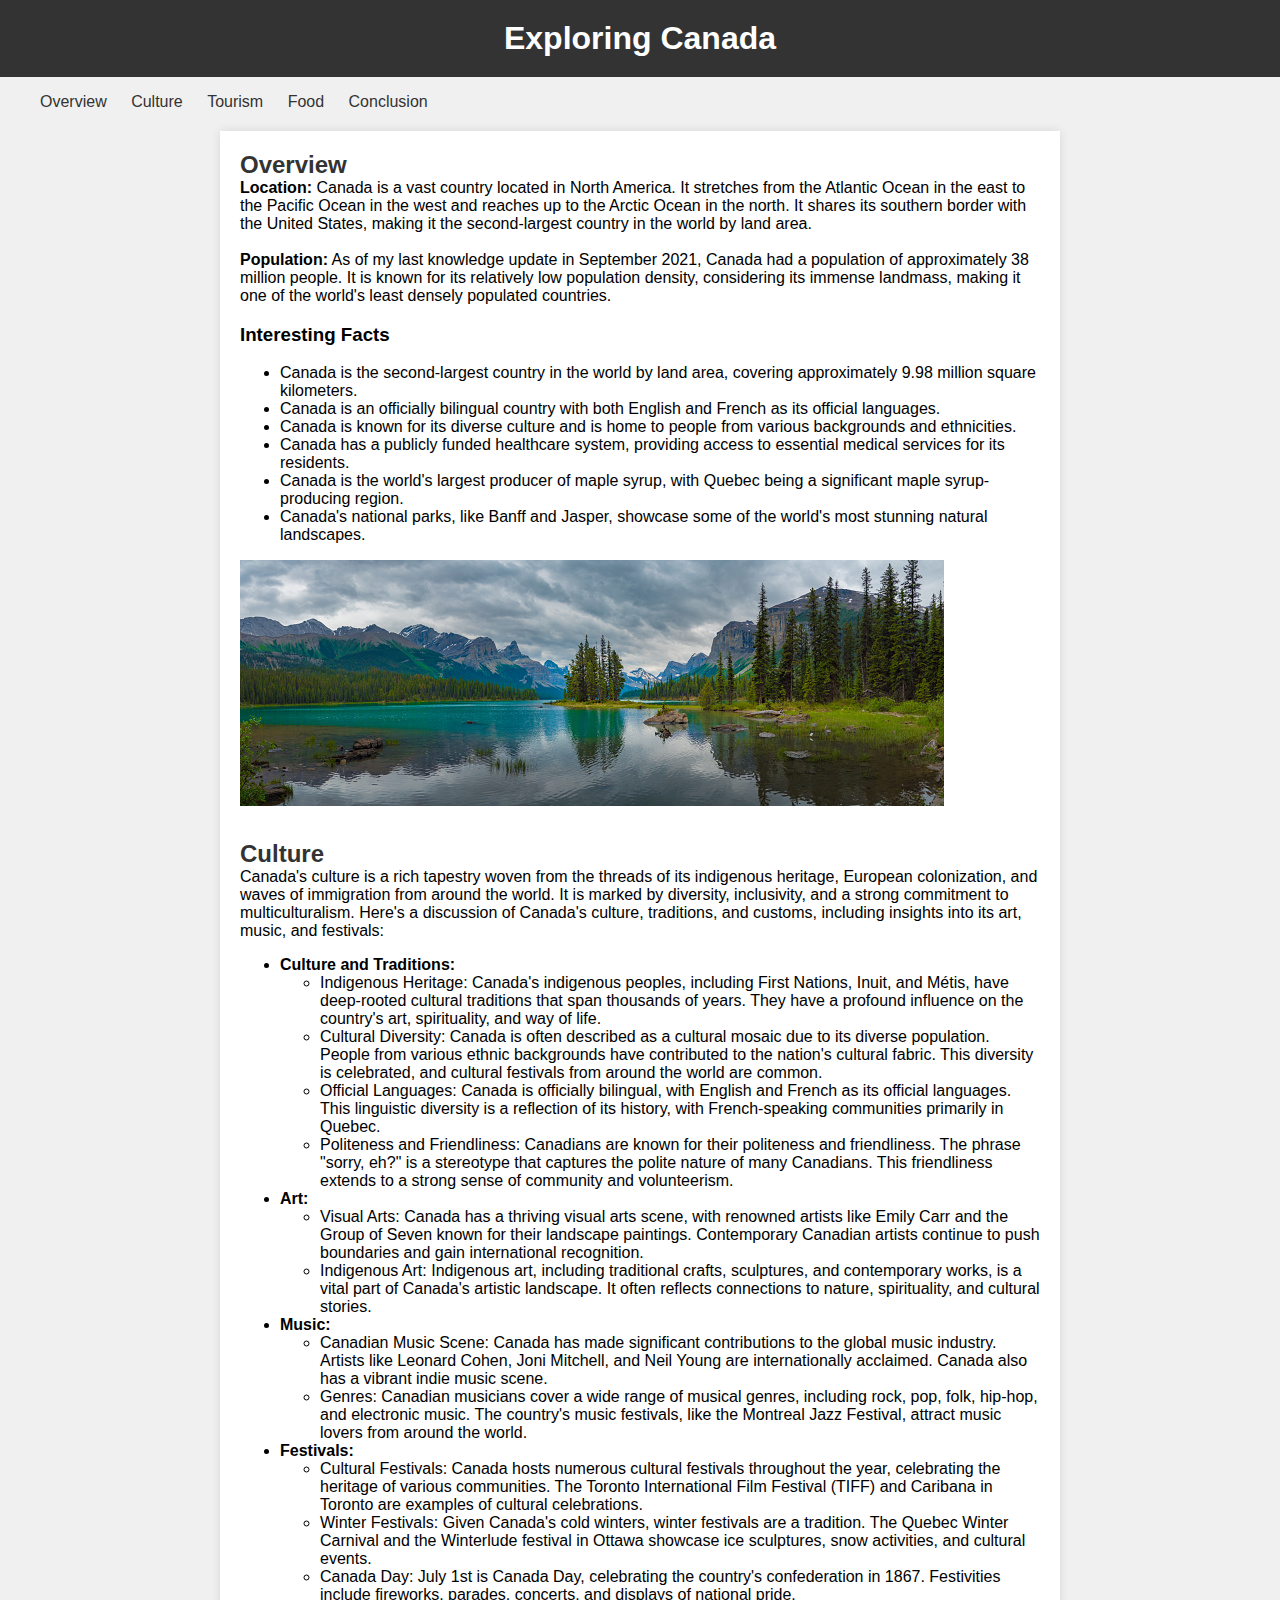
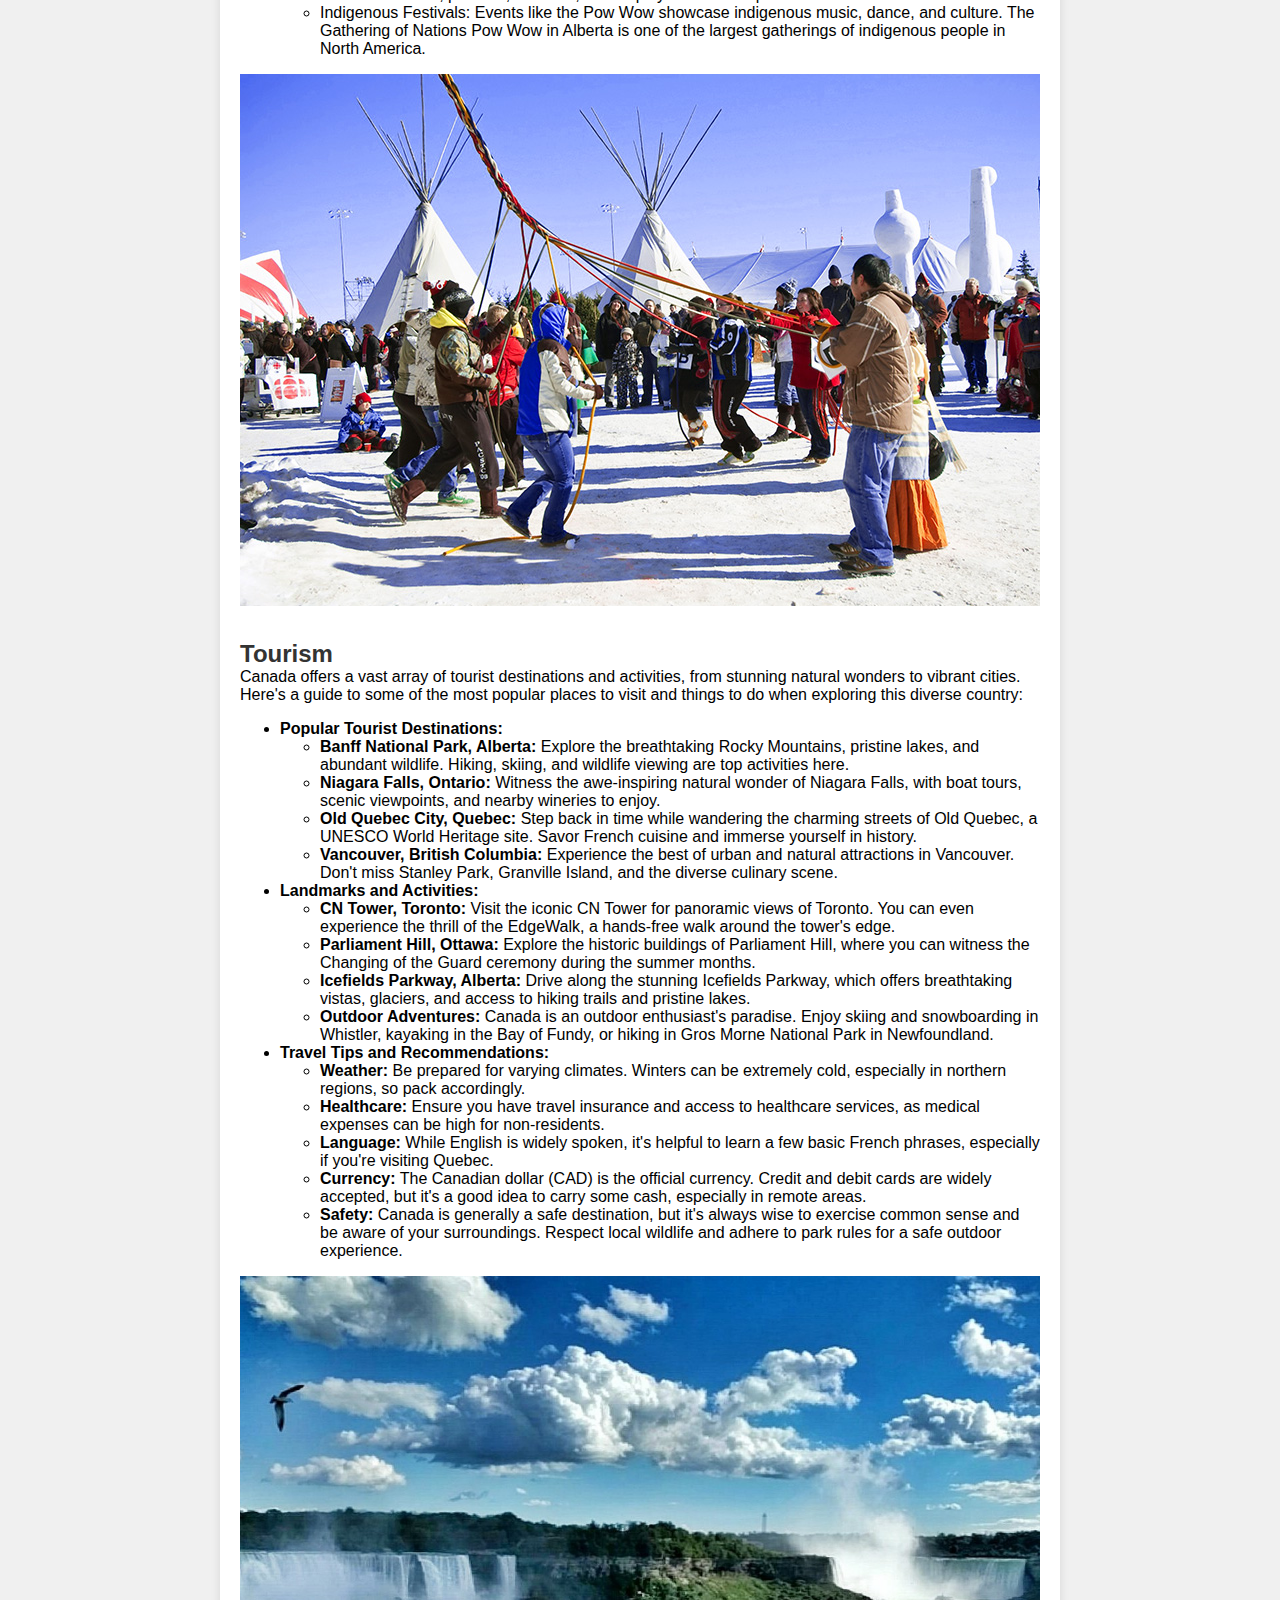
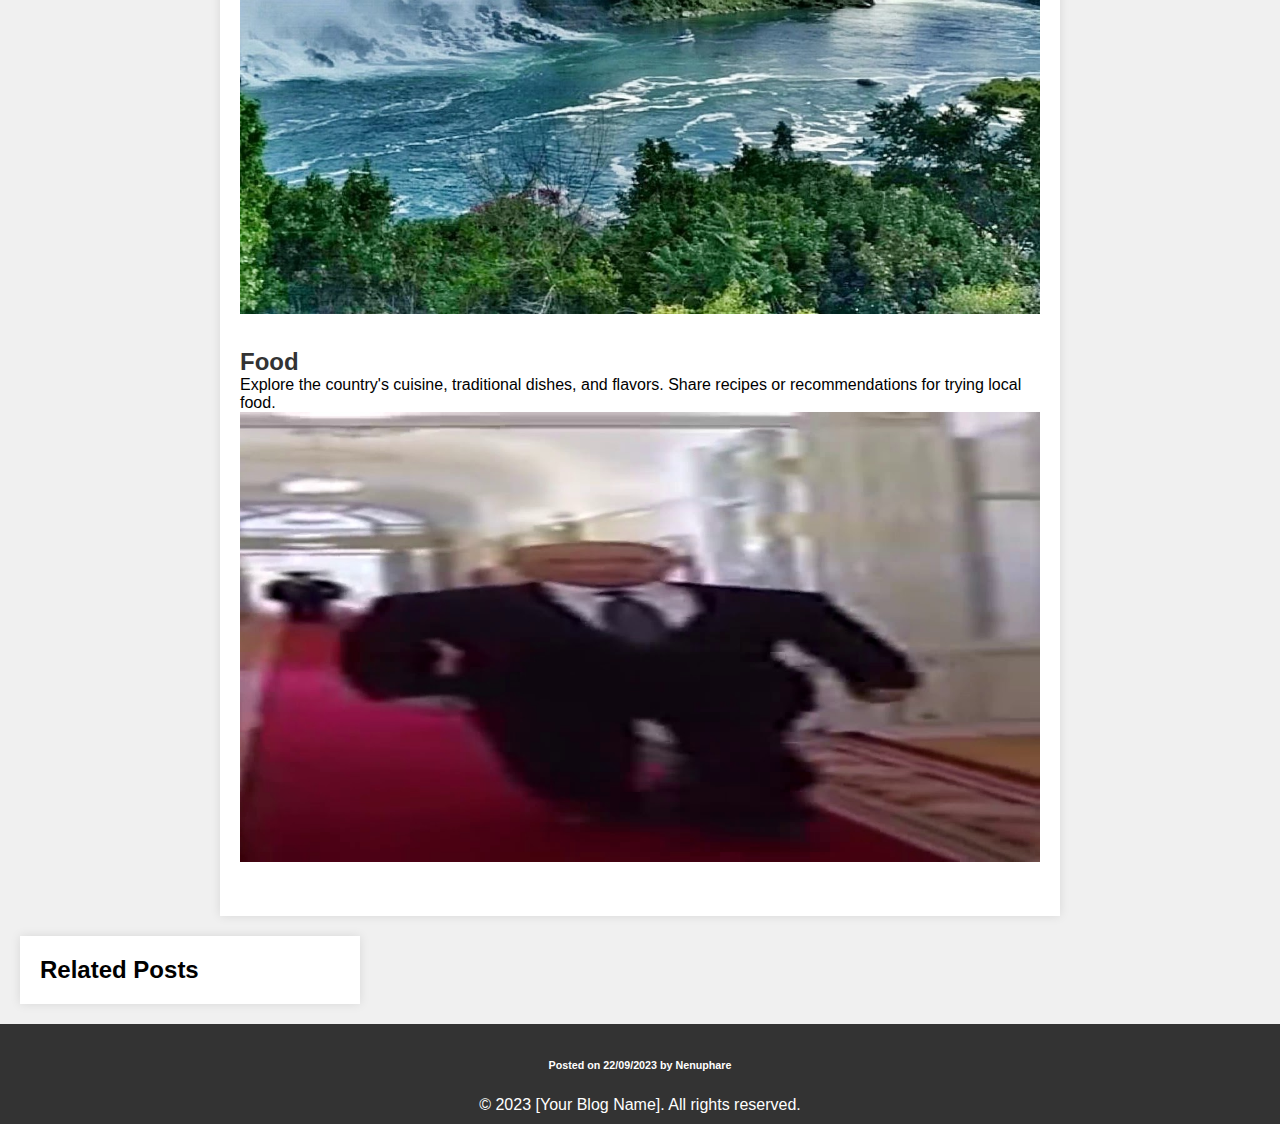
<file: canada.html>
<!DOCTYPE html>
<html lang="en">
<head>
    <meta charset="UTF-8">
    <meta name="viewport" content="width=device-width, initial-scale=1.0">
    <title>Country Presentation Blog</title>
    <link rel="stylesheet" href="canada_styles.css">
</head>
<body>
    <header>
        <h1>Exploring Canada</h1>
        
    </header>

    <nav>
        <ul>
            <li><a href="#overview">Overview</a></li>
            <li><a href="#culture">Culture</a></li>
            <li><a href="#tourism">Tourism</a></li>
            <li><a href="#food">Food</a></li>
            <li><a href="#conclusion">Conclusion</a></li>
        </ul>
    </nav>

    <main>
        <section id="overview">
            <div class="heading"><h2>Overview</h2></div>
            <div class="text"><p>
                <strong>Location:</strong>
                    Canada is a vast country located in North America. It stretches from the Atlantic Ocean in the east to the Pacific Ocean in the west and reaches up to the Arctic Ocean in the north. It shares its southern border with the United States, making it the second-largest country in the world by land area.
            
                <br><br>
    
                <strong>Population:</strong>
                    As of my last knowledge update in September 2021, Canada had a population of approximately 38 million people. It is known for its relatively low population density, considering its immense landmass, making it one of the world's least densely populated countries.
            </p></div>
            <div class="list">
                <h3>Interesting Facts</h3>
                <ul>
                    <li>Canada is the second-largest country in the world by land area, covering approximately 9.98 million square kilometers.</li>
                    <li>Canada is an officially bilingual country with both English and French as its official languages.</li>
                    <li>Canada is known for its diverse culture and is home to people from various backgrounds and ethnicities.</li>
                    <li>Canada has a publicly funded healthcare system, providing access to essential medical services for its residents.</li>
                    <li>Canada is the world's largest producer of maple syrup, with Quebec being a significant maple syrup-producing region.</li>
                    <li>Canada's national parks, like Banff and Jasper, showcase some of the world's most stunning natural landscapes.</li>
                </ul>
            </div>
            <div class="img"><img src="CA_pano.jpg"></div>
        </section>

        <section id="culture">
            <div class="heading"><h2>Culture</h2></div>
            <div class="text">
                <p>Canada's culture is a rich tapestry woven from the threads of its indigenous heritage, European colonization, and waves of immigration from around the world. It is marked by diversity, inclusivity, and a strong commitment to multiculturalism. Here's a discussion of Canada's culture, traditions, and customs, including insights into its art, music, and festivals:</p>
            </div>
            <ul>
                <li><strong>Culture and Traditions:</strong>
                    <ul>
                        <li>Indigenous Heritage: Canada's indigenous peoples, including First Nations, Inuit, and Métis, have deep-rooted cultural traditions that span thousands of years. They have a profound influence on the country's art, spirituality, and way of life.</li>
                        <li>Cultural Diversity: Canada is often described as a cultural mosaic due to its diverse population. People from various ethnic backgrounds have contributed to the nation's cultural fabric. This diversity is celebrated, and cultural festivals from around the world are common.</li>
                        <li>Official Languages: Canada is officially bilingual, with English and French as its official languages. This linguistic diversity is a reflection of its history, with French-speaking communities primarily in Quebec.</li>
                        <li>Politeness and Friendliness: Canadians are known for their politeness and friendliness. The phrase "sorry, eh?" is a stereotype that captures the polite nature of many Canadians. This friendliness extends to a strong sense of community and volunteerism.</li>
                    </ul>
                </li>
                <li><strong>Art:</strong>
                    <ul>
                        <li>Visual Arts: Canada has a thriving visual arts scene, with renowned artists like Emily Carr and the Group of Seven known for their landscape paintings. Contemporary Canadian artists continue to push boundaries and gain international recognition.</li>
                        <li>Indigenous Art: Indigenous art, including traditional crafts, sculptures, and contemporary works, is a vital part of Canada's artistic landscape. It often reflects connections to nature, spirituality, and cultural stories.</li>
                    </ul>
                </li>
                <li><strong>Music:</strong>
                    <ul>
                        <li>Canadian Music Scene: Canada has made significant contributions to the global music industry. Artists like Leonard Cohen, Joni Mitchell, and Neil Young are internationally acclaimed. Canada also has a vibrant indie music scene.</li>
                        <li>Genres: Canadian musicians cover a wide range of musical genres, including rock, pop, folk, hip-hop, and electronic music. The country's music festivals, like the Montreal Jazz Festival, attract music lovers from around the world.</li>
                    </ul>
                </li>
                <li><strong>Festivals:</strong>
                    <ul>
                        <li>Cultural Festivals: Canada hosts numerous cultural festivals throughout the year, celebrating the heritage of various communities. The Toronto International Film Festival (TIFF) and Caribana in Toronto are examples of cultural celebrations.</li>
                        <li>Winter Festivals: Given Canada's cold winters, winter festivals are a tradition. The Quebec Winter Carnival and the Winterlude festival in Ottawa showcase ice sculptures, snow activities, and cultural events.</li>
                        <li>Canada Day: July 1st is Canada Day, celebrating the country's confederation in 1867. Festivities include fireworks, parades, concerts, and displays of national pride.</li>
                        <li>Indigenous Festivals: Events like the Pow Wow showcase indigenous music, dance, and culture. The Gathering of Nations Pow Wow in Alberta is one of the largest gatherings of indigenous people in North America.</li>
                    </ul>
                </li>
            </ul>
            <div class="img"><img src="culture_image.jpg" alt="Culture Image"></div>
        </section>
        

        <section id="tourism">
            <div class="heading"><h2>Tourism</h2></div>
            <div class="text">
                <p>Canada offers a vast array of tourist destinations and activities, from stunning natural wonders to vibrant cities. Here's a guide to some of the most popular places to visit and things to do when exploring this diverse country:</p>
            </div>
            <ul>
                <li><strong>Popular Tourist Destinations:</strong>
                    <ul>
                        <li><strong>Banff National Park, Alberta:</strong> Explore the breathtaking Rocky Mountains, pristine lakes, and abundant wildlife. Hiking, skiing, and wildlife viewing are top activities here.</li>
                        <li><strong>Niagara Falls, Ontario:</strong> Witness the awe-inspiring natural wonder of Niagara Falls, with boat tours, scenic viewpoints, and nearby wineries to enjoy.</li>
                        <li><strong>Old Quebec City, Quebec:</strong> Step back in time while wandering the charming streets of Old Quebec, a UNESCO World Heritage site. Savor French cuisine and immerse yourself in history.</li>
                        <li><strong>Vancouver, British Columbia:</strong> Experience the best of urban and natural attractions in Vancouver. Don't miss Stanley Park, Granville Island, and the diverse culinary scene.</li>
                    </ul>
                </li>
                <li><strong>Landmarks and Activities:</strong>
                    <ul>
                        <li><strong>CN Tower, Toronto:</strong> Visit the iconic CN Tower for panoramic views of Toronto. You can even experience the thrill of the EdgeWalk, a hands-free walk around the tower's edge.</li>
                        <li><strong>Parliament Hill, Ottawa:</strong> Explore the historic buildings of Parliament Hill, where you can witness the Changing of the Guard ceremony during the summer months.</li>
                        <li><strong>Icefields Parkway, Alberta:</strong> Drive along the stunning Icefields Parkway, which offers breathtaking vistas, glaciers, and access to hiking trails and pristine lakes.</li>
                        <li><strong>Outdoor Adventures:</strong> Canada is an outdoor enthusiast's paradise. Enjoy skiing and snowboarding in Whistler, kayaking in the Bay of Fundy, or hiking in Gros Morne National Park in Newfoundland.</li>
                    </ul>
                </li>
                <li><strong>Travel Tips and Recommendations:</strong>
                    <ul>
                        <li><strong>Weather:</strong> Be prepared for varying climates. Winters can be extremely cold, especially in northern regions, so pack accordingly.</li>
                        <li><strong>Healthcare:</strong> Ensure you have travel insurance and access to healthcare services, as medical expenses can be high for non-residents.</li>
                        <li><strong>Language:</strong> While English is widely spoken, it's helpful to learn a few basic French phrases, especially if you're visiting Quebec.</li>
                        <li><strong>Currency:</strong> The Canadian dollar (CAD) is the official currency. Credit and debit cards are widely accepted, but it's a good idea to carry some cash, especially in remote areas.</li>
                        <li><strong>Safety:</strong> Canada is generally a safe destination, but it's always wise to exercise common sense and be aware of your surroundings. Respect local wildlife and adhere to park rules for a safe outdoor experience.</li>
                    </ul>
                </li>
            </ul>
            <div class="img"><img src="toursim_image.jpg" alt="Food Image"></div>
        </section>
        

        <section id="food">
            <div class="heading"><h2>Food</h2></div>
            <div class="text"><p>Explore the country's cuisine, traditional dishes, and flavors. Share recipes or recommendations for trying local food.</p></div>
            <div class="img"><img src="food-image.jpg" alt="Food Image"></div>
        </section>
    </main>

    <aside>
        <h2>Related Posts</h2>
        <!-- List related blog post links here -->
    </aside>

    <footer>
        <h6>Posted on 22/09/2023 by Nenuphare</h6>
        <p>&copy; 2023 [Your Blog Name]. All rights reserved.</p>
    </footer>
</body>
</html>
</file>
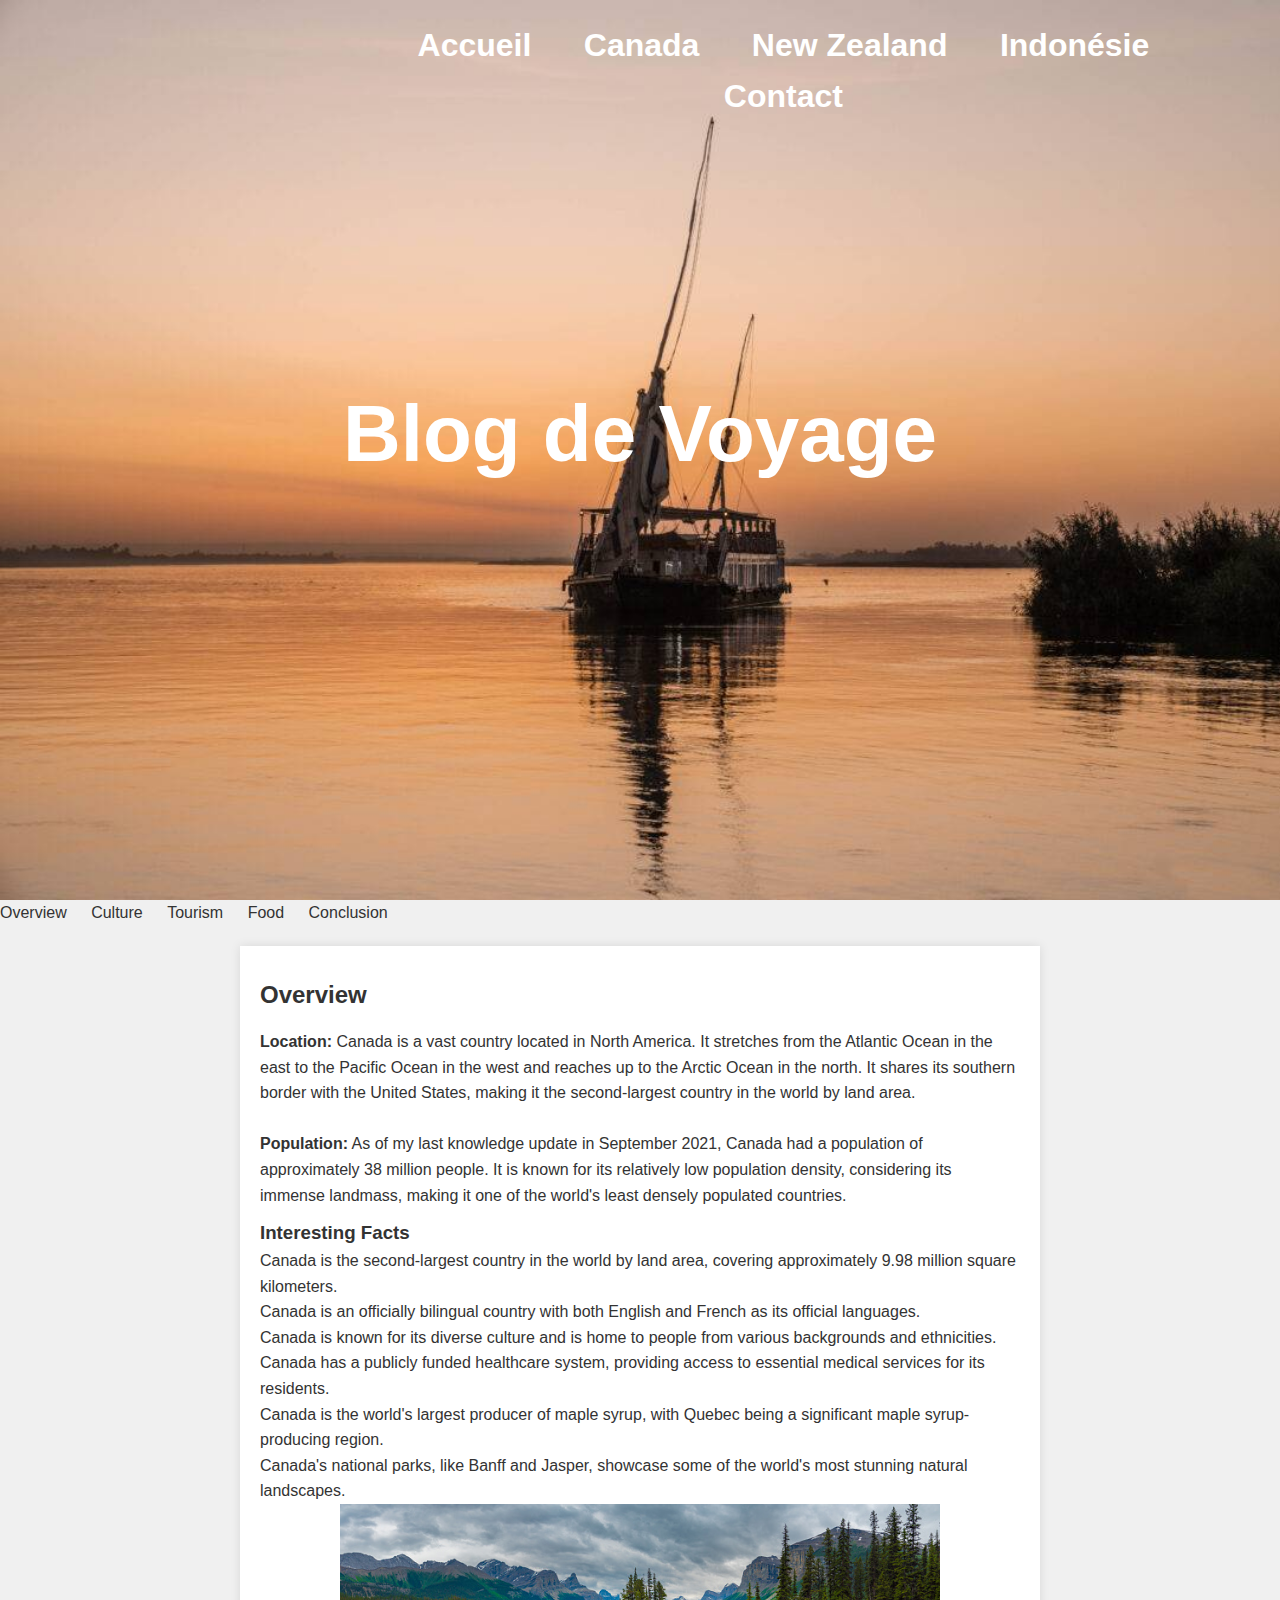
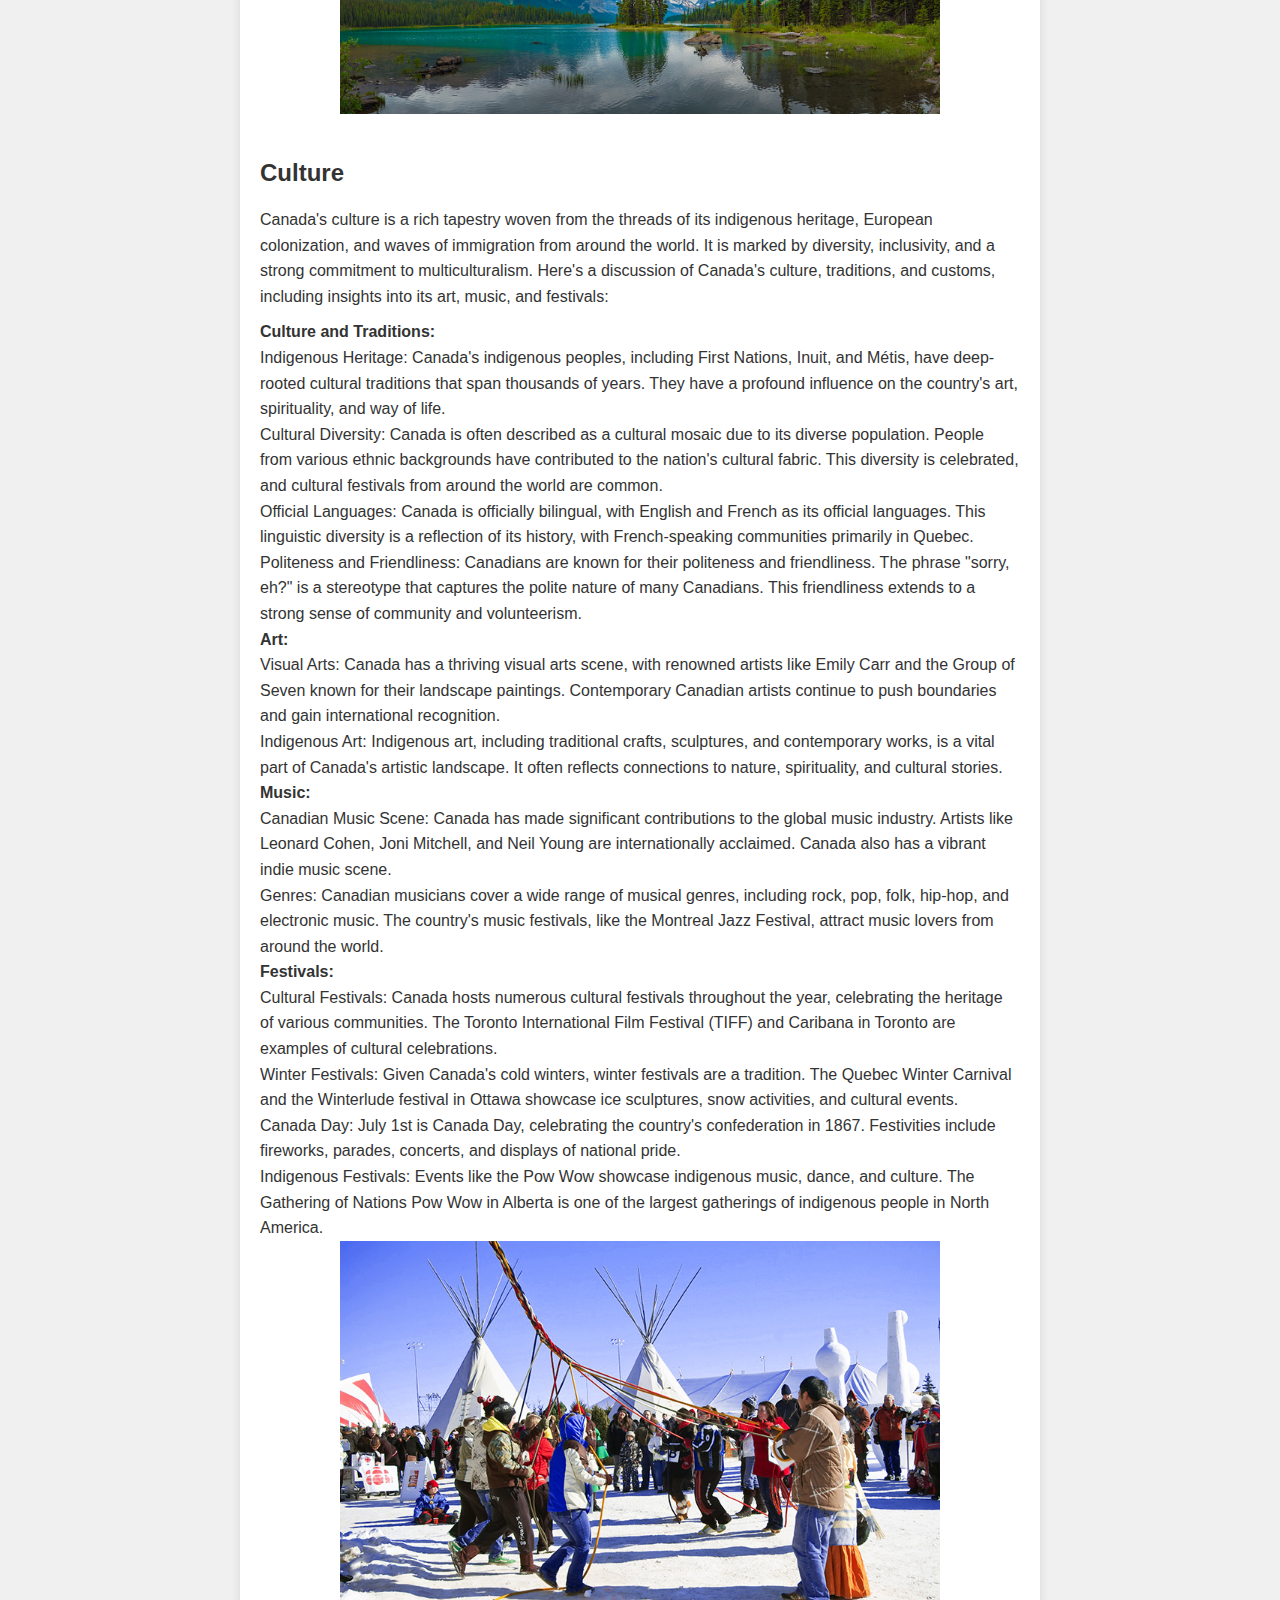
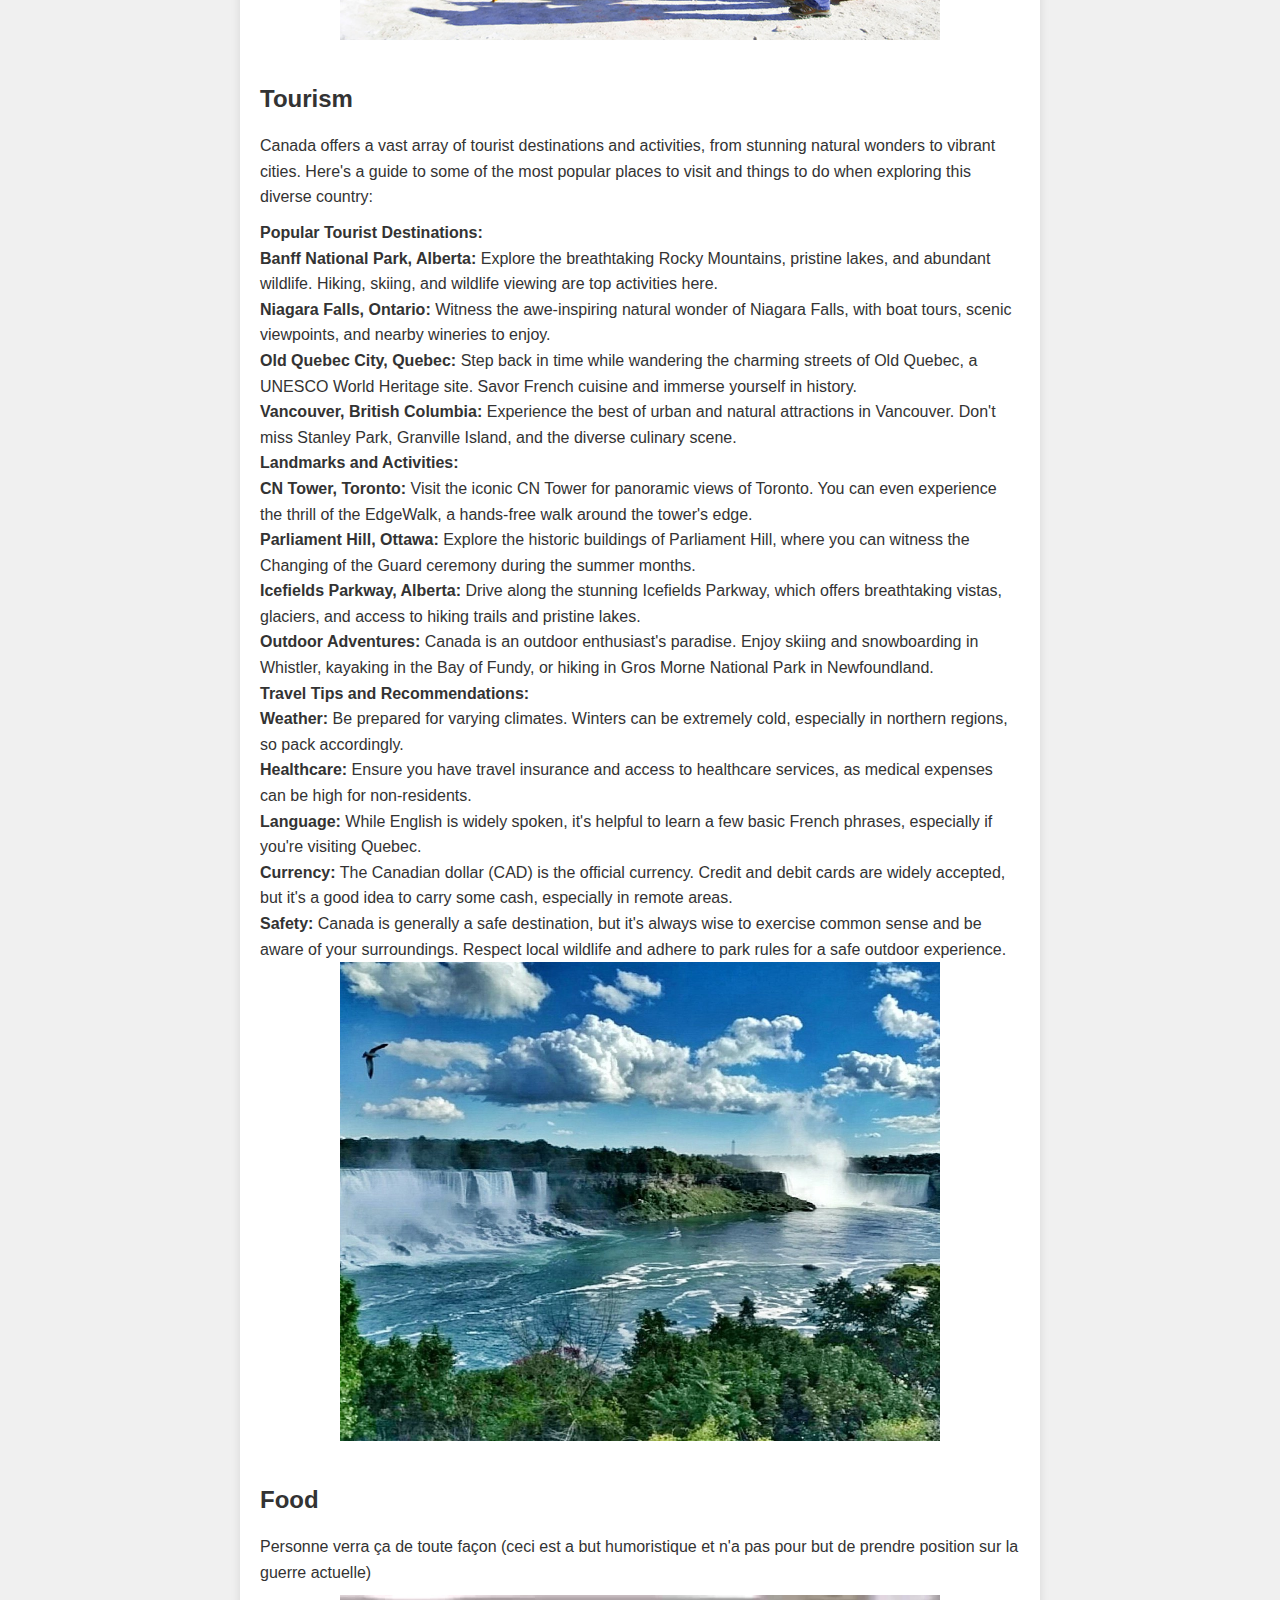
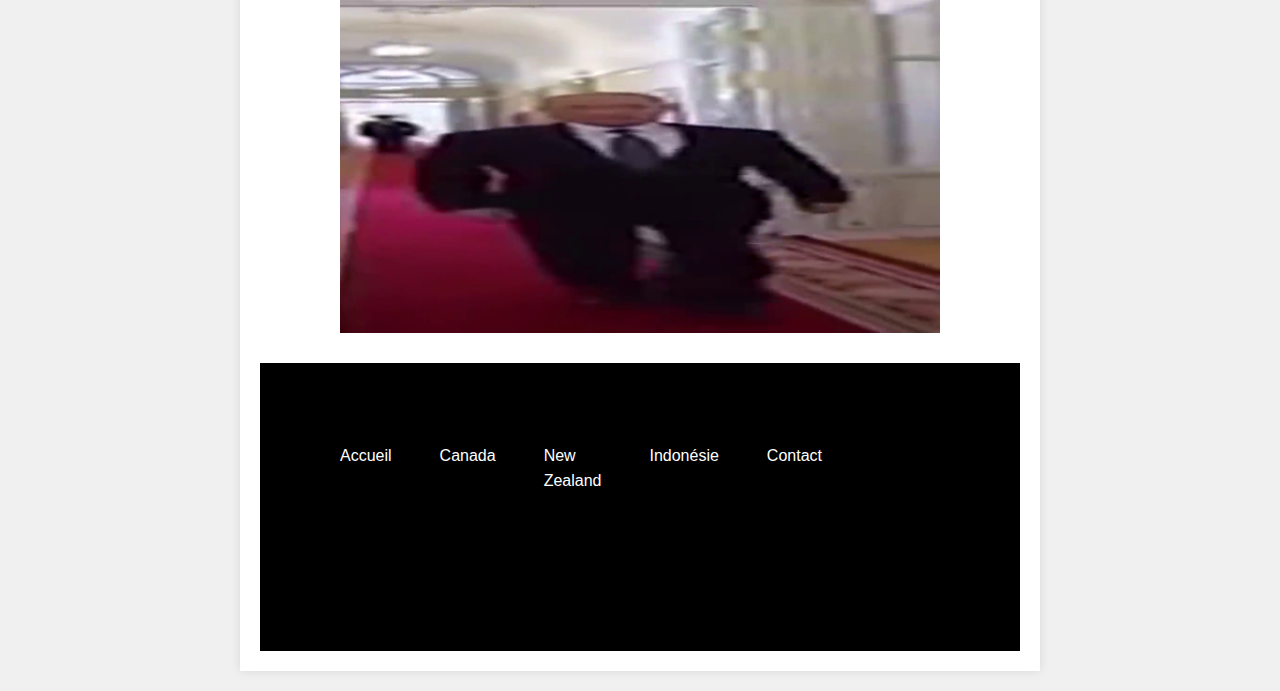
<file: canada/canada.html>
<!DOCTYPE html>
<html lang="en">
<head>
    <meta charset="UTF-8">
    <meta name="viewport" content="width=device-width, initial-scale=1.0">
    <title>Country Presentation Blog</title>
    <link rel="stylesheet" href="../Home/home.css">
    <link rel="stylesheet" href="canada_styles.css">
</head>
<body>
    <header>
        <nav>
            <ul>
                <li><a href="../Home/home.html">Accueil</a></li>
                <li><a href="/">Canada</a></li>
                <li><a href="../new_zealand/index.html">New Zealand</a></li>
                <li><a href="../Insonésie/indonesie.html">Indonésie</a></li>
                <li><a href="../">Contact</a></li>
            </ul>
        </nav>
        <center>
            <h1>Blog de Voyage</h1>
        </center>
    </header>

    <nav>
        <ul>
            <li><a href="#overview">Overview</a></li>
            <li><a href="#culture">Culture</a></li>
            <li><a href="#tourism">Tourism</a></li>
            <li><a href="#food">Food</a></li>
            <li><a href="#conclusion">Conclusion</a></li>
        </ul>
    </nav>

    <main>
        <section id="overview">
            <div class="heading"><h2>Overview</h2></div>
            <div class="text"><p>
                <strong>Location:</strong>
                    Canada is a vast country located in North America. It stretches from the Atlantic Ocean in the east to the Pacific Ocean in the west and reaches up to the Arctic Ocean in the north. It shares its southern border with the United States, making it the second-largest country in the world by land area.
            
                <br><br>
    
                <strong>Population:</strong>
                    As of my last knowledge update in September 2021, Canada had a population of approximately 38 million people. It is known for its relatively low population density, considering its immense landmass, making it one of the world's least densely populated countries.
            </p></div>
            <div class="list">
                <h3>Interesting Facts</h3>
                <ul>
                    <li>Canada is the second-largest country in the world by land area, covering approximately 9.98 million square kilometers.</li>
                    <li>Canada is an officially bilingual country with both English and French as its official languages.</li>
                    <li>Canada is known for its diverse culture and is home to people from various backgrounds and ethnicities.</li>
                    <li>Canada has a publicly funded healthcare system, providing access to essential medical services for its residents.</li>
                    <li>Canada is the world's largest producer of maple syrup, with Quebec being a significant maple syrup-producing region.</li>
                    <li>Canada's national parks, like Banff and Jasper, showcase some of the world's most stunning natural landscapes.</li>
                </ul>
            </div>
            <div class="img"><img src="CA_pano.jpg"></div>
        </section>

        <section id="culture">
            <div class="heading"><h2>Culture</h2></div>
            <div class="text">
                <p>Canada's culture is a rich tapestry woven from the threads of its indigenous heritage, European colonization, and waves of immigration from around the world. It is marked by diversity, inclusivity, and a strong commitment to multiculturalism. Here's a discussion of Canada's culture, traditions, and customs, including insights into its art, music, and festivals:</p>
            </div>
            <ul>
                <li><strong>Culture and Traditions:</strong>
                    <ul>
                        <li>Indigenous Heritage: Canada's indigenous peoples, including First Nations, Inuit, and Métis, have deep-rooted cultural traditions that span thousands of years. They have a profound influence on the country's art, spirituality, and way of life.</li>
                        <li>Cultural Diversity: Canada is often described as a cultural mosaic due to its diverse population. People from various ethnic backgrounds have contributed to the nation's cultural fabric. This diversity is celebrated, and cultural festivals from around the world are common.</li>
                        <li>Official Languages: Canada is officially bilingual, with English and French as its official languages. This linguistic diversity is a reflection of its history, with French-speaking communities primarily in Quebec.</li>
                        <li>Politeness and Friendliness: Canadians are known for their politeness and friendliness. The phrase "sorry, eh?" is a stereotype that captures the polite nature of many Canadians. This friendliness extends to a strong sense of community and volunteerism.</li>
                    </ul>
                </li>
                <li><strong>Art:</strong>
                    <ul>
                        <li>Visual Arts: Canada has a thriving visual arts scene, with renowned artists like Emily Carr and the Group of Seven known for their landscape paintings. Contemporary Canadian artists continue to push boundaries and gain international recognition.</li>
                        <li>Indigenous Art: Indigenous art, including traditional crafts, sculptures, and contemporary works, is a vital part of Canada's artistic landscape. It often reflects connections to nature, spirituality, and cultural stories.</li>
                    </ul>
                </li>
                <li><strong>Music:</strong>
                    <ul>
                        <li>Canadian Music Scene: Canada has made significant contributions to the global music industry. Artists like Leonard Cohen, Joni Mitchell, and Neil Young are internationally acclaimed. Canada also has a vibrant indie music scene.</li>
                        <li>Genres: Canadian musicians cover a wide range of musical genres, including rock, pop, folk, hip-hop, and electronic music. The country's music festivals, like the Montreal Jazz Festival, attract music lovers from around the world.</li>
                    </ul>
                </li>
                <li><strong>Festivals:</strong>
                    <ul>
                        <li>Cultural Festivals: Canada hosts numerous cultural festivals throughout the year, celebrating the heritage of various communities. The Toronto International Film Festival (TIFF) and Caribana in Toronto are examples of cultural celebrations.</li>
                        <li>Winter Festivals: Given Canada's cold winters, winter festivals are a tradition. The Quebec Winter Carnival and the Winterlude festival in Ottawa showcase ice sculptures, snow activities, and cultural events.</li>
                        <li>Canada Day: July 1st is Canada Day, celebrating the country's confederation in 1867. Festivities include fireworks, parades, concerts, and displays of national pride.</li>
                        <li>Indigenous Festivals: Events like the Pow Wow showcase indigenous music, dance, and culture. The Gathering of Nations Pow Wow in Alberta is one of the largest gatherings of indigenous people in North America.</li>
                    </ul>
                </li>
            </ul>
            <div class="img"><img src="culture_image.jpg" alt="Culture Image"></div>
        </section>
        

        <section id="tourism">
            <div class="heading"><h2>Tourism</h2></div>
            <div class="text">
                <p>Canada offers a vast array of tourist destinations and activities, from stunning natural wonders to vibrant cities. Here's a guide to some of the most popular places to visit and things to do when exploring this diverse country:</p>
            </div>
            <ul>
                <li><strong>Popular Tourist Destinations:</strong>
                    <ul>
                        <li><strong>Banff National Park, Alberta:</strong> Explore the breathtaking Rocky Mountains, pristine lakes, and abundant wildlife. Hiking, skiing, and wildlife viewing are top activities here.</li>
                        <li><strong>Niagara Falls, Ontario:</strong> Witness the awe-inspiring natural wonder of Niagara Falls, with boat tours, scenic viewpoints, and nearby wineries to enjoy.</li>
                        <li><strong>Old Quebec City, Quebec:</strong> Step back in time while wandering the charming streets of Old Quebec, a UNESCO World Heritage site. Savor French cuisine and immerse yourself in history.</li>
                        <li><strong>Vancouver, British Columbia:</strong> Experience the best of urban and natural attractions in Vancouver. Don't miss Stanley Park, Granville Island, and the diverse culinary scene.</li>
                    </ul>
                </li>
                <li><strong>Landmarks and Activities:</strong>
                    <ul>
                        <li><strong>CN Tower, Toronto:</strong> Visit the iconic CN Tower for panoramic views of Toronto. You can even experience the thrill of the EdgeWalk, a hands-free walk around the tower's edge.</li>
                        <li><strong>Parliament Hill, Ottawa:</strong> Explore the historic buildings of Parliament Hill, where you can witness the Changing of the Guard ceremony during the summer months.</li>
                        <li><strong>Icefields Parkway, Alberta:</strong> Drive along the stunning Icefields Parkway, which offers breathtaking vistas, glaciers, and access to hiking trails and pristine lakes.</li>
                        <li><strong>Outdoor Adventures:</strong> Canada is an outdoor enthusiast's paradise. Enjoy skiing and snowboarding in Whistler, kayaking in the Bay of Fundy, or hiking in Gros Morne National Park in Newfoundland.</li>
                    </ul>
                </li>
                <li><strong>Travel Tips and Recommendations:</strong>
                    <ul>
                        <li><strong>Weather:</strong> Be prepared for varying climates. Winters can be extremely cold, especially in northern regions, so pack accordingly.</li>
                        <li><strong>Healthcare:</strong> Ensure you have travel insurance and access to healthcare services, as medical expenses can be high for non-residents.</li>
                        <li><strong>Language:</strong> While English is widely spoken, it's helpful to learn a few basic French phrases, especially if you're visiting Quebec.</li>
                        <li><strong>Currency:</strong> The Canadian dollar (CAD) is the official currency. Credit and debit cards are widely accepted, but it's a good idea to carry some cash, especially in remote areas.</li>
                        <li><strong>Safety:</strong> Canada is generally a safe destination, but it's always wise to exercise common sense and be aware of your surroundings. Respect local wildlife and adhere to park rules for a safe outdoor experience.</li>
                    </ul>
                </li>
            </ul>
            <div class="img"><img src="toursim_image.jpg" alt="Food Image"></div>
        </section>
        

        <section id="food">
            <div class="heading"><h2>Food</h2></div>
            <div class="text"><p>Personne verra ça de toute façon (ceci est a but humoristique et n'a pas pour but de prendre position sur la guerre actuelle)</p></div>
            <div class="img"><img src="food-image.jpg" alt="Food Image"></div>
        </section>
        <footer>
            <ul>
                <li><a href="../Home/home.html">Accueil</a></li>
                <li><a href="/">Canada</a></li>
                <li><a href="../new_zealand/index.html">New Zealand</a></li>
                <li><a href="../Insonésie/indonesie.html">Indonésie</a></li>
                <li><a href="../">Contact</a></li>
            </ul>
    
            <p>&copy; 2023 Explorateur du Monde. Tous droits réservés.</p>
        </footer>
    </main>
</body>
</html>
</file>
<file: Home/home.css>
/* Réinitialisation des styles de base */
* {
    margin: 0;
    padding: 0;
    box-sizing: border-box;
}

/* Styles de base pour le corps de la page */
body {
    font-family: Arial, sans-serif;
    line-height: 1.6;
    background-color: #f9f9f9;
    color: #333;
    margin: 0;
    padding: 0;
}

/* Styles pour l'en-tête */
header {
    background-image: url("./assets/background.jpeg");
    height: 100vh;
    background-repeat: no-repeat;
    background-size: cover;
    color: #fff;
    padding: 20px 0;
    display: flex;
    flex-direction: column;
}

header h1 {
    font-size: 5rem;
    width: max-content;
    margin-top: 20%;
}

ul{
    list-style: none;
}

header nav ul {
    margin-left: 27%;
}

header nav ul li {
    display: inline;
    margin-right: 3rem;
}

header nav ul li a {
    text-decoration: none;
    color: #fff;
    font-weight: bold;
    font-size: 2rem;
}

@media screen and (max-width : 768px){
    header h1{
        font-size: 3rem;
    }

    header nav ul{
        margin-left: 20%;
    }

    header nav ul li a {
        font-size: 1.4rem;
    }

}

main h1{
    text-align: center;
    font-size: 2rem;
    margin-top: 5rem;
    margin-bottom: 3rem;
}

.trois  a{
    text-decoration: none;
    color: grey;
}

.trois{
    display: flex;
    text-align: center;
    padding-left: 6%;
}

.trois h2{
    font-size: 1rem;
    padding: 10px 0;
}

.trois article{
    width: 31%;
    padding: 20px;
}

.trois img{
    width: 100%;
}

.trois span{
    font-size: 1.1rem;
}


.sect2{
    border-top: 5rem solid black;
    margin-top: 7rem;
}

.sect2 figure img{
    height: 20rem;
}


footer{
    background-color: black;
    color: white;
    padding: 5rem;
    display: flex;
    flex-direction: row;
}

footer a{
    color: white;
    text-decoration: none;
}

footer ul{
    display: flex;
    flex-direction: row;
}

footer ul li{
    margin-right: 3rem;
}

footer p{
    margin-left: 30rem;
}
</file>
<file: canada_styles.css>
/* Reset some default styles */
body, h1, h2, p {
    margin: 0;
    padding: 0;
}

body {
    font-family: Arial, sans-serif;
    background-color: #f0f0f0;
}

header {
    background-color: #333;
    color: #fff;
    text-align: center;
    padding: 20px;
}

nav ul {
    list-style-type: none;
}

nav ul li {
    display: inline;
    margin-right: 20px;
}

nav a {
    text-decoration: none;
    color: #333;
}

main {
    max-width: 800px;
    margin: 20px auto;
    background-color: #fff;
    padding: 20px;
    box-shadow: 0px 0px 10px rgba(0, 0, 0, 0.1);
}

section {
    margin-bottom: 30px;
}

section h2 {
    color: #333;
}

img {
    max-width: 100%;
    height: auto;
}

aside {
    max-width: 300px;
    margin: 20px;
    background-color: #fff;
    padding: 20px;
    box-shadow: 0px 0px 10px rgba(0, 0, 0, 0.1);
}

footer {
    text-align: center;
    padding: 10px;
    background-color: #333;
    color: #fff;
}
</file>
<file: canada/canada_styles.css>
/* Reset some default styles */
body, h1, h2, p {
    margin: 0;
    padding: 0;
}

body {
    font-family: Arial, sans-serif;
    background-color: #f0f0f0;
}

header {
    background-color: #333;
    color: #fff;
    text-align: center;
    padding: 20px;
}

nav ul {
    list-style-type: none;
}

nav ul li {
    display: inline;
    margin-right: 20px;
}

nav a {
    text-decoration: none;
    color: #333;
}

main {
    max-width: 800px;
    margin: 20px auto;
    background-color: #fff;
    padding: 20px;
    box-shadow: 0px 0px 10px rgba(0, 0, 0, 0.1);
}

section {
    margin-bottom: 30px;
}

section h2 {
    color: #333;
}

.heading{
    margin:auto;
    padding-top: 10px;
    padding-bottom: 15px;
}

.text{
    margin: auto;
    padding-bottom: 10px;
}

img{
    margin-top: auto;
    margin-bottom: auto;
    width: 600px;
    height: auto;
    margin-left: auto;
    margin-right: auto;
    display:block;
}
</file>
